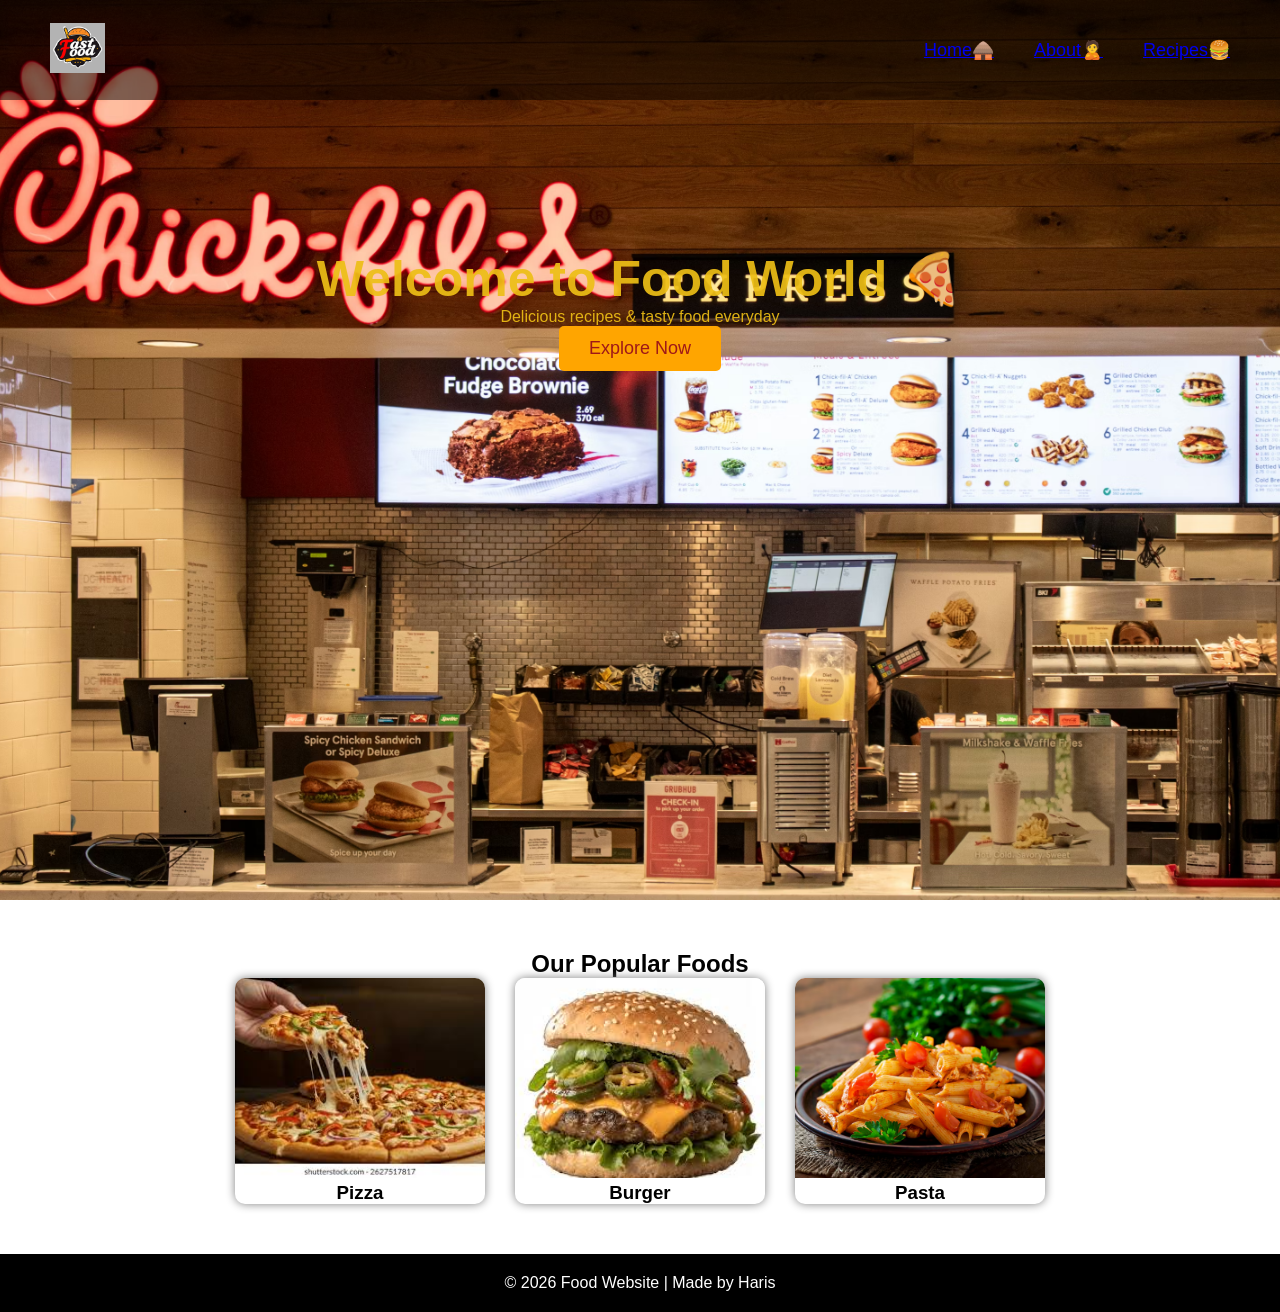
<file: index.html>
<!DOCTYPE html>
<html lang="en">

<head>
    <meta charset="UTF-8">
    <meta name="viewport" content="width=device-width, initial-scale=1.0">
    <title>Food Website</title>
    <link rel="stylesheet" href="./style.css">
</head>

<body>

    <div class="main">

        <!-- NAVBAR -->
        <div class="navArea">

            <div class="logo">
                <img src="./image/logo.png" alt="LOGO">
            </div>


            <div class="lists">
                <ul>
                    <li><a href="#home">Home🛖</a></li>
                    <li><a href="./about.html" target="_blank">About🙎</a></li>
                    <li><a href="./recipe.html" target="_blank">Recipes🍔</a></li>
                </ul>
            </div>

        </div>

        <!-- HERO SECTION -->
        <div class="hero">
            <h1>Welcome to Food World 🍕</h1>
            <p>Delicious recipes & tasty food everyday</p>
            <button>Explore Now</button>
        </div>

    </div>

    <!-- SECTION -->
    <div class="section">
        <h2>Our Popular Foods</h2>

        <div class="cards">

            <div class="card">
                <img src="./image/images.jpg">
                <h3>Pizza</h3>
            </div>

            <div class="card">
                <img src="./image/burger.jpg">
                <h3>Burger</h3>
            </div>

            <div class="card">
                <img src="./image/pasta.avif">
                <h3>Pasta</h3>
            </div>

        </div>
    </div>

    <!-- FOOTER -->
    <footer>
        <p>© 2026 Food Website | Made by Haris</p>
    </footer>






    <script>
        // BUTTON CLICK ALERT
        document.querySelector("button").addEventListener("click", function () {
            alert("Welcome to Food World 🍕");
        });

        // SMOOTH SCROLL EFFECT
        document.querySelectorAll("li").forEach(item => {
            item.addEventListener("click", () => {
                window.scrollTo({
                    top: document.body.scrollHeight,
                    behavior: "smooth"
                });
            });
        });

        // SCROLL ANIMATION (cards appear)
        window.addEventListener("scroll", () => {
            document.querySelectorAll(".card").forEach(card => {
                let position = card.getBoundingClientRect().top;
                let screen = window.innerHeight;

                if (position < screen - 100) {
                    card.style.opacity = "1";
                    card.style.transform = "translateY(0)";
                }
            });
        });

        // INITIAL STYLE FOR CARDS
        document.querySelectorAll(".card").forEach(card => {
            card.style.opacity = "0";
            card.style.transform = "translateY(50px)";
            card.style.transition = "0.5s";
        });
    </script>
</body>

</html>
</file>
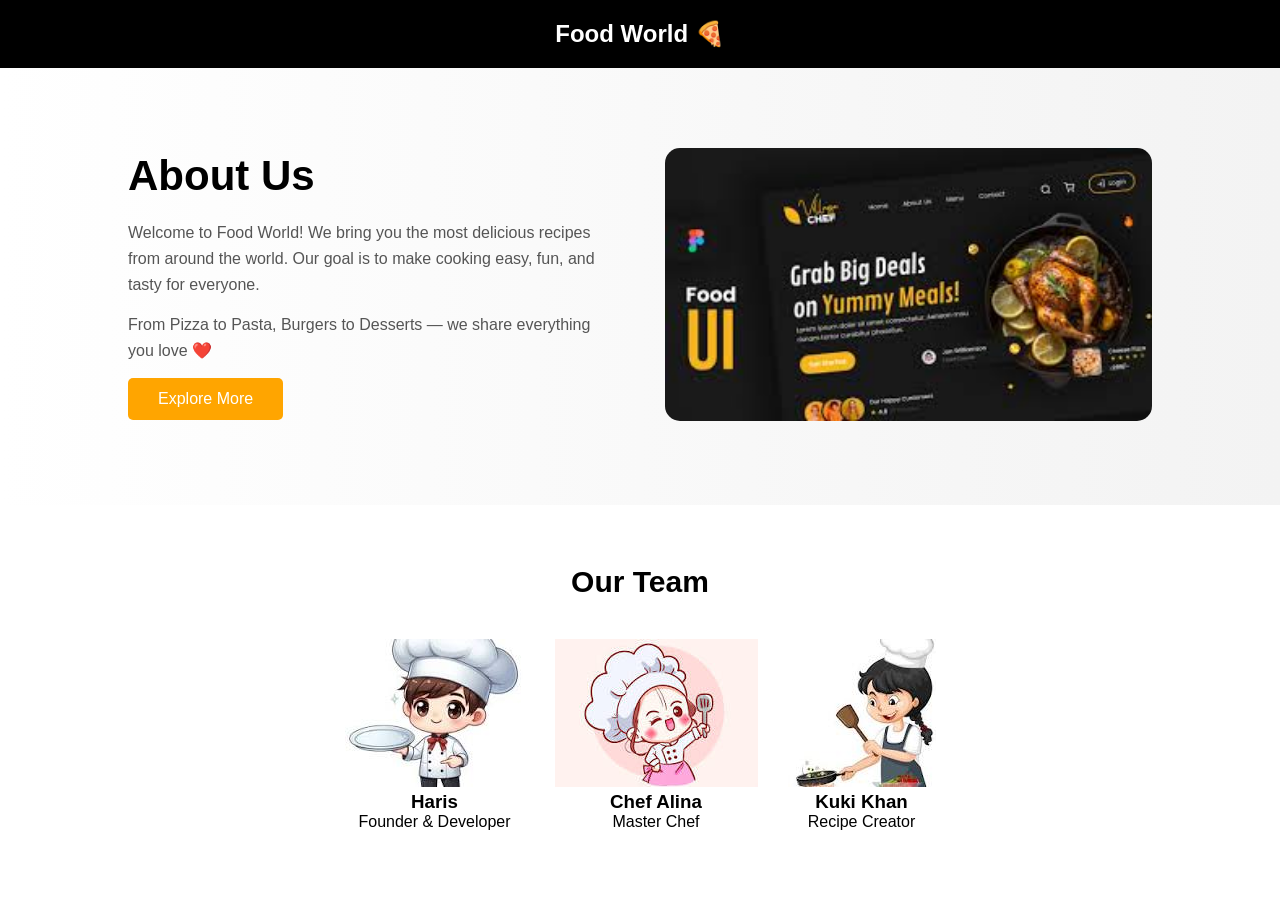
<file: about.html>
<!DOCTYPE html>
<html lang="en">
<head>
    <meta charset="UTF-8">
    <meta name="viewport" content="width=device-width, initial-scale=1.0">
    <title>About Us</title>
    <link rel="stylesheet" href="./about.css">
</head>
<body>

<!-- NAVBAR -->
<nav class="nav">
    <h2>Food World 🍕</h2>
</nav>

<!-- ABOUT SECTION -->
<section class="about">
    <div class="about-container">

        <div class="about-text">
            <h1>About Us</h1>
            <p>
                Welcome to Food World! We bring you the most delicious recipes
                from around the world. Our goal is to make cooking easy,
                fun, and tasty for everyone.
            </p>
            <p>
                From Pizza to Pasta, Burgers to Desserts — we share
                everything you love ❤️
            </p>
            <button>Explore More</button>
        </div>

        <div class="about-img">
            <img src="./image/foodimage.jpg" alt="Food Image">
        </div>

    </div>
</section>

<!-- TEAM SECTION -->
<section class="team">
    <h2>Our Team</h2>

    <div class="team-cards">
        <div class="team-card">
            <img src="./image/boy.jpg">
            <h3>Haris</h3>
            <p>Founder & Developer</p>
        </div>

        <div class="team-card">
            <img src="../image/shef  girl.jpg">
            <h3>Chef Alina</h3>
            <p>Master Chef</p>
        </div>

        <div class="team-card">
            <img src="./image/shefmaster.jpg">
            <h3>Kuki Khan</h3>
            <p>Recipe Creator</p>
        </div>
    </div>
</section>

</body>
</html>
</file>
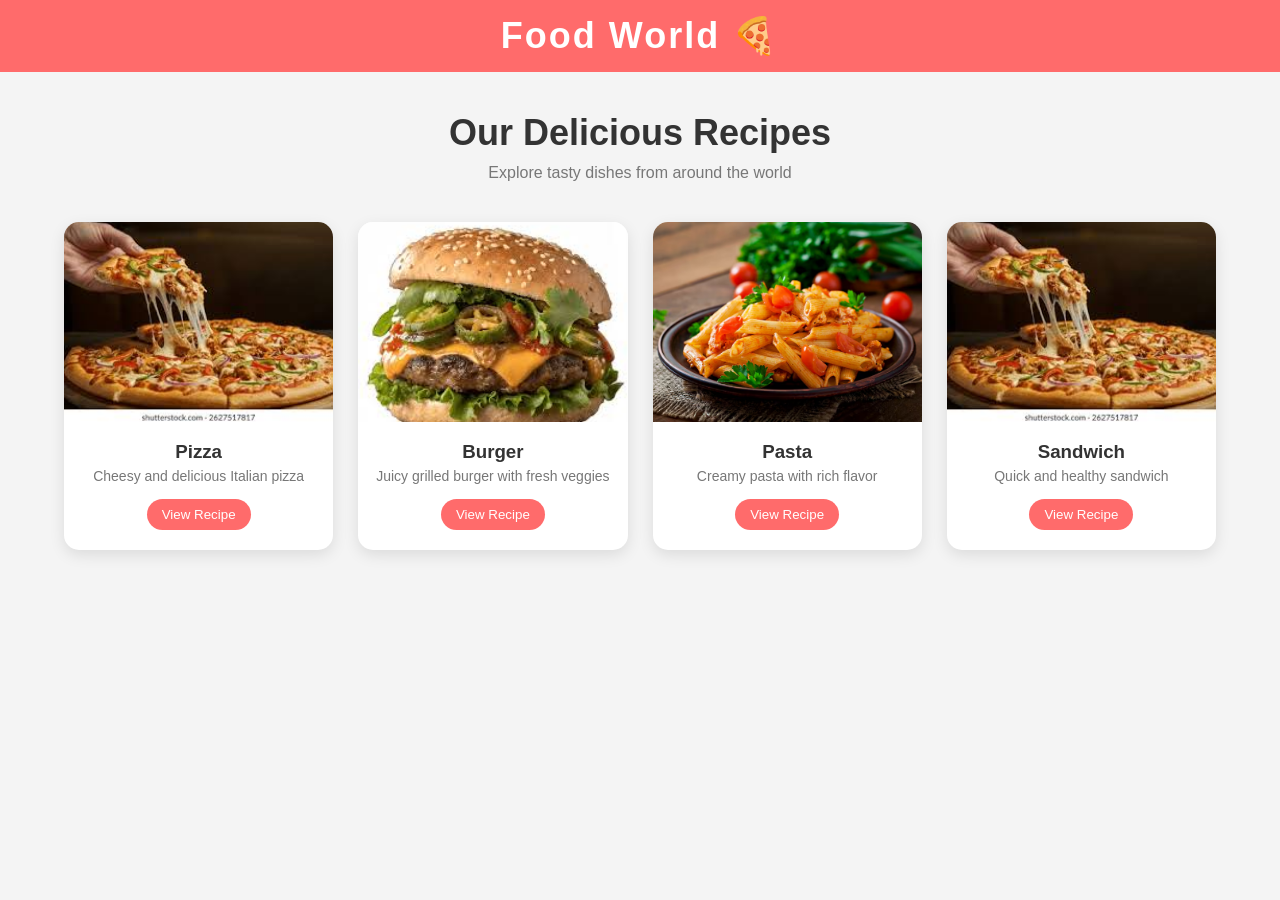
<file: recipe.html>
<!DOCTYPE html>
<html lang="en">
<head>
    <meta charset="UTF-8">
    <meta name="viewport" content="width=device-width, initial-scale=1.0">
    <title>Recipes</title>
    <link rel="stylesheet" href="./recipe.css">
</head>
<body>

<!-- NAVBAR -->
<nav class="nav">
    <h2>Food World 🍕</h2>
</nav>

<!-- HEADER -->
<section class="header">
    <h1>Our Delicious Recipes</h1>
    <p>Explore tasty dishes from around the world</p>
</section>

<!-- RECIPES -->
<section class="recipes">

    <div class="recipe-card">
        <img src="./image/images.jpg">
        <h3>Pizza</h3>
        <p>Cheesy and delicious Italian pizza</p>
        <button>View Recipe</button>
    </div>

    <div class="recipe-card">
        <img src="./image/burger.jpg">
        <h3>Burger</h3>
        <p>Juicy grilled burger with fresh veggies</p>
        <button>View Recipe</button>
    </div>

    <div class="recipe-card">
        <img src="./image/pasta.avif">
        <h3>Pasta</h3>
        <p>Creamy pasta with rich flavor</p>
        <button>View Recipe</button>
    </div>

    <div class="recipe-card">
        <img src="./image/images.jpg">
        <h3>Sandwich</h3>
        <p>Quick and healthy sandwich</p>
        <button>View Recipe</button>
    </div>

</section>

</body>
</html>
</file>
<file: style.css>
*{
    margin: 0;
    padding: 0;
    box-sizing: border-box;
    font-family: Arial, sans-serif;
}

/* MAIN BACKGROUND */
.main{
    height: 100vh;
    width: 100%;
    background-image: url(./image/bg.avif);
    background-size: cover;
    background-position: center;
    animation: zoomBg 10s infinite alternate;
}

/* BACKGROUND ANIMATION */
@keyframes zoomBg{
    0%{ background-size: 100%; }
    100%{ background-size: 110%; }
}

/* NAVBAR */
.navArea{
    height: 100px;
    display: flex;
    align-items: center;
    justify-content: space-between;
    padding: 0 50px;
    background: rgba(0,0,0,0.5);
    animation: slideDown 1s ease;
}

@keyframes slideDown{
    from{ transform: translateY(-100px); opacity: 0; }
    to{ transform: translateY(0); opacity: 1; }
}

.logo img{
    height: 50px;
}

/* MENU */
.lists ul{
    display: flex;
    gap: 40px;
    color: whitesmoke;
}

.lists ul li{
    list-style: none;
    color: rgba(255, 255, 255, 0.86);
    font-size: 18px;
    cursor: pointer;
    position: relative;
}

/* HOVER UNDERLINE ANIMATION */
.lists ul li::after{
    content: "";
    position: absolute;
    width: 0%;
    height: 2px;
    background: rgb(14, 90, 184);
    left: 0;
    bottom: -5px;
    transition: 0.3s;
}

.lists ul li:hover::after{
    width: 100%;
}

/* HERO */
.hero{
    color: rgba(237, 190, 22, 0.927);
    text-align: center;
    margin-top: 150px;
    animation: fadeIn 2s ease;
}

@keyframes fadeIn{
    from{ opacity: 0; }
    to{ opacity: 1; }
}

.hero h1{
    font-size: 50px;
}

.hero button{
    padding: 12px 30px;
    border: none;
    background: orange;
    color: rgb(159, 24, 24);
    font-size: 18px;
    cursor: pointer;
    border-radius: 5px;
    transition: 0.3s;
}

.hero button:hover{
    transform: scale(1.1);
    background: rgba(224, 213, 19, 0.967);
}

/* SECTION */
.section{
    padding: 50px;
    text-align: center;
    color: white#ff0000;
}

/* CARDS */
.cards{
    display: flex;
    justify-content: center;
    gap: 30px;
}

.card{
    width: 250px;
    border-radius: 10px;
    overflow: hidden;
    box-shadow: 0 0 10px gray;
    transition: 0.3s;
}

/* CARD HOVER ANIMATION */
.card:hover{
    transform: translateY(-10px) scale(1.05);
}

.card img{
    width: 100%;
    height: 200px;
    object-fit: cover;
}

footer{
    background: black;
    color: white;
    text-align: center;
    padding: 20px;
}
</file>
<file: about.css>
*{
    margin: 0;
    padding: 0;
    box-sizing: border-box;
    font-family: Arial, sans-serif;
}

/* NAVBAR */
.nav{
    background: black;
    color: white;
    text-align: center;
    padding: 20px;
}

/* ABOUT SECTION */
.about{
    padding: 80px 10%;
    background: linear-gradient(to right, #fff, #f3f3f3);
}

.about-container{
    display: flex;
    align-items: center;
    gap: 50px;
}

/* TEXT */
.about-text{
    flex: 1;
    animation: fadeLeft 1s ease;
}

.about-text h1{
    font-size: 42px;
    margin-bottom: 20px;
}

.about-text p{
    margin-bottom: 15px;
    line-height: 1.6;
    color: #555;
}

.about-text button{
    padding: 12px 30px;
    background: orange;
    border: none;
    color: white;
    font-size: 16px;
    cursor: pointer;
    border-radius: 5px;
    transition: 0.3s;
}

.about-text button:hover{
    background: darkorange;
    transform: scale(1.1);
}

/* IMAGE */
.about-img{
    flex: 1;
    animation: fadeRight 1s ease;
}

.about-img img{
    width: 100%;
    border-radius: 15px;
    transition: 0.4s;
}

.about-img img:hover{
    transform: scale(1.05);
}

/* TEAM */
.team{
    padding: 60px 10%;
    text-align: center;
}

.team h2{
    margin-bottom: 40px;
    font-size: 30px;
}

/* CARDS */
.team-cards{
    display: flex;
    justify-content: center;
    gap: 30px;
}

.card{
    width: 230px;
    border-radius: 15px;
    overflow: hidden;
    box-shadow: 0 5px 15px rgba(0,0,0,0.2);
    transition: 0.4s;
    animation: fadeUp 1s ease;
}

.card:hover{
    transform: translateY(-10px) scale(1.05);
}

.card img{
    width: 100%;
    height: 200px;
    object-fit: cover;
}

.card h3{
    margin: 10px 0;
}

.card p{
    color: gray;
    margin-bottom: 15px;
}

/* ANIMATIONS */
@keyframes fadeLeft{
    from{
        transform: translateX(-80px);
        opacity: 0;
    }
    to{
        transform: translateX(0);
        opacity: 1;
    }
}

@keyframes fadeRight{
    from{
        transform: translateX(80px);
        opacity: 0;
    }
    to{
        transform: translateX(0);
        opacity: 1;
    }
}

@keyframes fadeUp{
    from{
        transform: translateY(50px);
        opacity: 0;
    }
    to{
        transform: translateY(0);
        opacity: 1;
    }
}
</file>
<file: recipe.css>
/* Reset */
*{
    margin: 0;
    padding: 0;
    box-sizing: border-box;
    font-family: Arial, sans-serif;
}

/* Body */
body{
    background: #f4f4f4;
}

/* Navbar */
.nav{
    background: #ff6b6b;
    color: white;
    padding: 15px 30px;
    text-align: center;
    font-size: 24px;
    letter-spacing: 2px;
}

/* Header Section */
.header{
    text-align: center;
    padding: 40px 20px;
}

.header h1{
    font-size: 36px;
    color: #333;
}

.header p{
    color: #777;
    margin-top: 10px;
}

/* Recipes Grid */
.recipes{
    width: 90%;
    margin: auto;
    display: grid;
    grid-template-columns: repeat(auto-fit, minmax(250px, 1fr));
    gap: 25px;
    padding-bottom: 40px;
}

/* Card */
.recipe-card{
    background: white;
    border-radius: 15px;
    overflow: hidden;
    text-align: center;
    box-shadow: 0 5px 15px rgba(0,0,0,0.1);
    transition: 0.4s;
    
    /* Animation */
    opacity: 0;
    transform: translateY(30px);
    animation: fadeUp 1s forwards;
}

/* Card Hover */
.recipe-card:hover{
    transform: translateY(-10px) scale(1.03);
}

/* Image */
.recipe-card img{
    width: 100%;
    height: 200px;
    object-fit: cover;
}

/* Text */
.recipe-card h3{
    margin: 15px 0 5px;
    color: #333;
}

.recipe-card p{
    color: #777;
    font-size: 14px;
    padding: 0 10px;
}

/* Button */
.recipe-card button{
    margin: 15px 0 20px;
    padding: 8px 15px;
    border: none;
    background: #ff6b6b;
    color: white;
    border-radius: 20px;
    cursor: pointer;
    transition: 0.3s;
}

.recipe-card button:hover{
    background: #ff3b3b;
}

/* Animation */
@keyframes fadeUp{
    to{
        opacity: 1;
        transform: translateY(0);
    }
}

/* Delay animation for each card */
.recipe-card:nth-child(1){ animation-delay: 0.2s; }
.recipe-card:nth-child(2){ animation-delay: 0.4s; }
.recipe-card:nth-child(3){ animation-delay: 0.6s; }
.recipe-card:nth-child(4){ animation-delay: 0.8s; }
</file>
